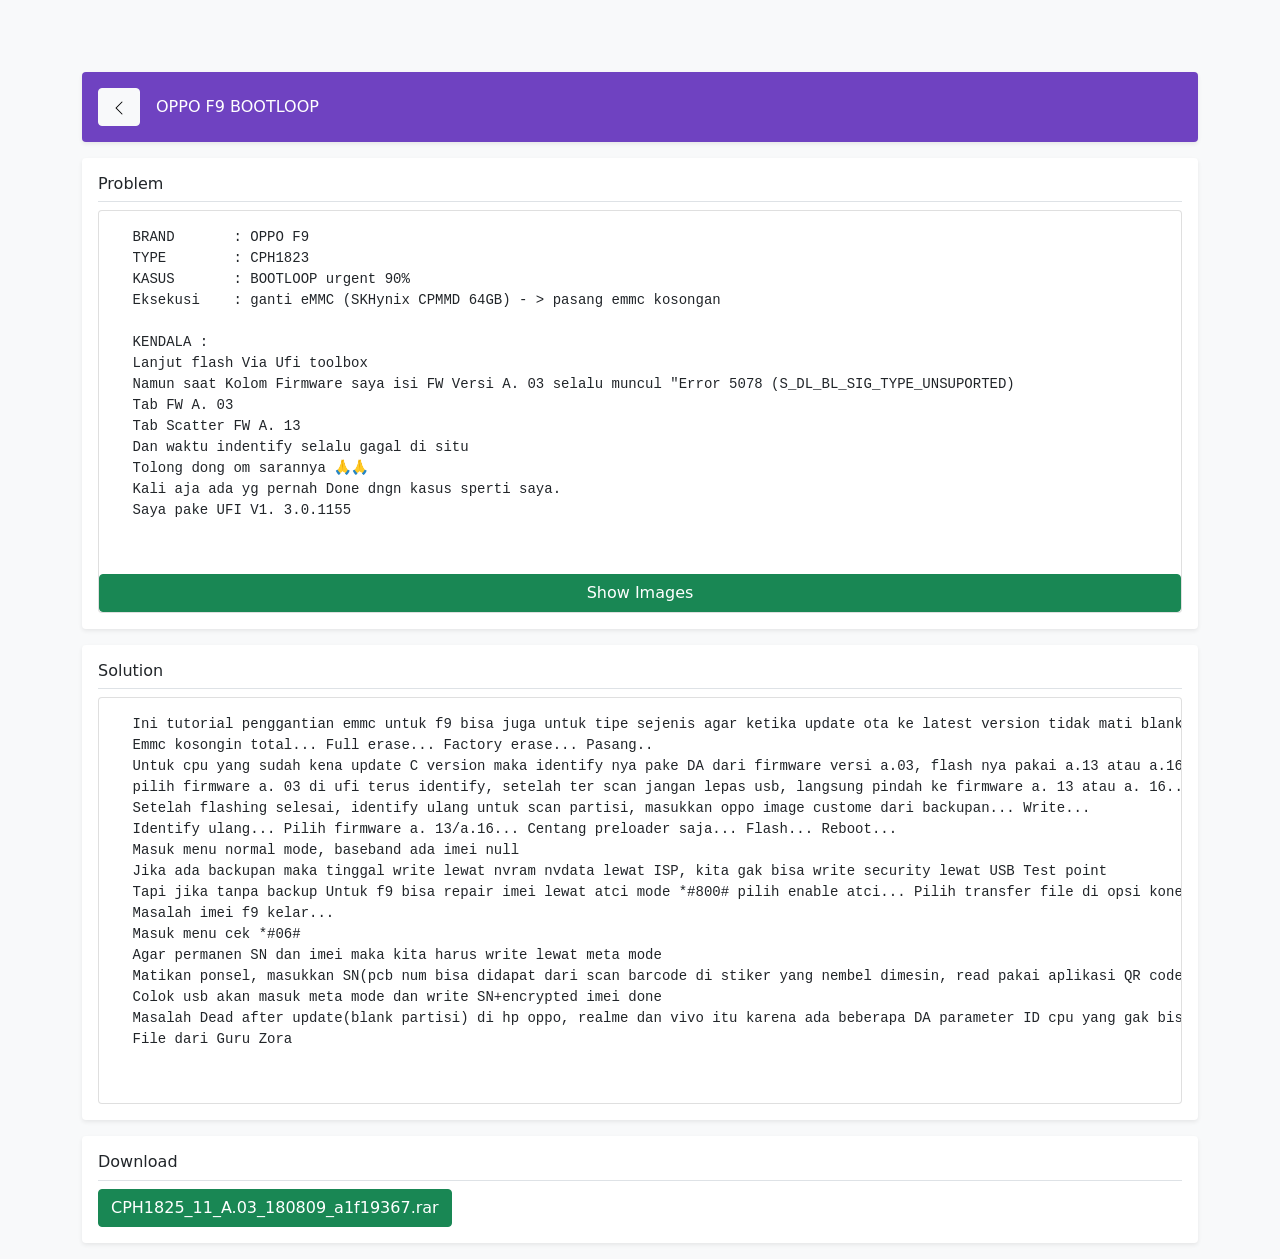
<file: oppo-f9-bootloop.html>
<!doctype html>
<html lang="en">
  <head>
    <meta charset="utf-8">
    <meta name="viewport" content="width=device-width, initial-scale=1">
    <meta name="description" content="">
    <meta name="author" content="Mark Otto, Jacob Thornton, and Bootstrap contributors">
    <meta name="generator" content="Hugo 0.80.0">
    <title>Workspace</title>

    <link rel="canonical" href="https://getbootstrap.com/docs/5.0/examples/offcanvas/">

    

    <!-- Bootstrap core CSS -->
<link href="assets/css/bootstrap.min.css" rel="stylesheet">

    <style>
      .bd-placeholder-img {
        font-size: 1.125rem;
        text-anchor: middle;
        -webkit-user-select: none;
        -moz-user-select: none;
        user-select: none;
      }

      @media (min-width: 768px) {
        .bd-placeholder-img-lg {
          font-size: 3.5rem;
        }
      }
    </style>

    
    <!-- Custom styles for this template -->
    <link href="offcanvas.css" rel="stylesheet">
  </head>
  <body class="bg-light">

<main class="container">
  <div class="d-flex align-items-center p-3 my-3 text-white bg-purple rounded shadow-sm">
    <button type="button" class="btn btn-light btn-small mr-3" onclick="history.back(-1)" >
        <svg xmlns="http://www.w3.org/2000/svg" width="16" height="16" fill="currentColor" class="bi bi-chevron-left" viewBox="0 0 16 16">
            <path fill-rule="evenodd" d="M11.354 1.646a.5.5 0 0 1 0 .708L5.707 8l5.647 5.646a.5.5 0 0 1-.708.708l-6-6a.5.5 0 0 1 0-.708l6-6a.5.5 0 0 1 .708 0z"/>
        </svg>
    </button>
    <div class="lh-1 mx-3">
      <h1 class="h6 mb-0 text-white lh-1"> OPPO F9 BOOTLOOP</h1>
    </div>
  </div>

  <div class="my-3 p-3 bg-body rounded shadow-sm">
    <h6 class="border-bottom pb-2 mb-2">Problem</h6>
    <div class="card">
        <p>
            <pre>
    BRAND       : OPPO F9
    TYPE        : CPH1823
    KASUS       : BOOTLOOP urgent 90%
    Eksekusi    : ganti eMMC (SKHynix CPMMD 64GB) - > pasang emmc kosongan
                
    KENDALA : 
    Lanjut flash Via Ufi toolbox 
    Namun saat Kolom Firmware saya isi FW Versi A. 03 selalu muncul "Error 5078 (S_DL_BL_SIG_TYPE_UNSUPORTED) 
    Tab FW A. 03 
    Tab Scatter FW A. 13
    Dan waktu indentify selalu gagal di situ 
    Tolong dong om sarannya 🙏🙏
    Kali aja ada yg pernah Done dngn kasus sperti saya. 
    Saya pake UFI V1. 3.0.1155
    </pre>
        </p>

        <button onclick="myFunction()" class="btn btn-success" >Show Images</button>

        <div id="myDIV" style="display: none;">
            <img src="img/oppo-f9-bootloop/1.jpg" class="img-fluid" alt="...">
            <img src="img/oppo-f9-bootloop/2.jpg" class="img-fluid" alt="...">
            <img src="img/oppo-f9-bootloop/3.jpg" class="img-fluid" alt="...">
            <img src="img/oppo-f9-bootloop/4.jpg" class="img-fluid" alt="...">
            <img src="img/oppo-f9-bootloop/source.jpeg" class="img-fluid" alt="...">

        </div>

    </div>
  </div>

  <div class="my-3 p-3 bg-body rounded shadow-sm">
    <h6 class="border-bottom pb-2 mb-2">Solution</h6>
    <div class="card">
        <p>
            <pre>
    Ini tutorial penggantian emmc untuk f9 bisa juga untuk tipe sejenis agar ketika update ota ke latest version tidak mati blank partition...
    Emmc kosongin total... Full erase... Factory erase... Pasang..
    Untuk cpu yang sudah kena update C version maka identify nya pake DA dari firmware versi a.03, flash nya pakai a.13 atau a.16
    pilih firmware a. 03 di ufi terus identify, setelah ter scan jangan lepas usb, langsung pindah ke firmware a. 13 atau a. 16...flash (tanpa centang preloader) dan uncheck reboot after flash ...agar kita tidak perlu TP
    Setelah flashing selesai, identify ulang untuk scan partisi, masukkan oppo image custome dari backupan... Write...
    Identify ulang... Pilih firmware a. 13/a.16... Centang preloader saja... Flash... Reboot...
    Masuk menu normal mode, baseband ada imei null
    Jika ada backupan maka tinggal write lewat nvram nvdata lewat ISP, kita gak bisa write security lewat USB Test point
    Tapi jika tanpa backup Untuk f9 bisa repair imei lewat atci mode *#800# pilih enable atci... Pilih transfer file di opsi koneksi pas colok usb...di DM harus detect Mediatek vcom port....Centang AT mode di Ufi Android Service tab... Masukkan imei yang sesuai... Write...
    Masalah imei f9 kelar...
    Masuk menu cek *#06#
    Agar permanen SN dan imei maka kita harus write lewat meta mode
    Matikan ponsel, masukkan SN(pcb num bisa didapat dari scan barcode di stiker yang nembel dimesin, read pakai aplikasi QR code), uncheck atmode ... Write imei...
    Colok usb akan masuk meta mode dan write SN+encrypted imei done
    Masalah Dead after update(blank partisi) di hp oppo, realme dan vivo itu karena ada beberapa DA parameter ID cpu yang gak bisa masuk ke emmc, parameter ini hanya bisa masuk bersamaan DA(mtk),/firehose(qualcomm) ketika SOC kondisi Download nya terbuka(DA/sahara mode)
    File dari Guru Zora
    </pre>
        </p>
    </div>
  </div>

  <div class="my-3 p-3 bg-body rounded shadow-sm">
    <h6 class="border-bottom pb-2 mb-2">Download</h6>
    <button type="button" class="btn btn-success" onclick="location.href='https://drive.google.com/file/d/1aPCd5sbOeEDGR12ruKbwIoX4N_W9MUlw/view?usp=sharing'" >CPH1825_11_A.03_180809_a1f19367.rar</button>
  </div>
</main>

<script>
    function myFunction() {
  var x = document.getElementById("myDIV");
  if (x.style.display === "none") {
    x.style.display = "block";
  } else {
    x.style.display = "none";
  }
}
</script>
    <script src="assets/js/bootstrap.bundle.min.js"></script>

      <script src="offcanvas.js"></script>
  </body>
</html>
</file>
<file: offcanvas.css>
html,
body {
  overflow-x: hidden; /* Prevent scroll on narrow devices */
}

body {
  padding-top: 56px;
}

@media (max-width: 991.98px) {
  .offcanvas-collapse {
    position: fixed;
    top: 56px; /* Height of navbar */
    bottom: 0;
    left: 100%;
    width: 100%;
    padding-right: 1rem;
    padding-left: 1rem;
    overflow-y: auto;
    visibility: hidden;
    background-color: #343a40;
    transition: transform .3s ease-in-out, visibility .3s ease-in-out;
  }
  .offcanvas-collapse.open {
    visibility: visible;
    transform: translateX(-100%);
  }
}

.nav-scroller {
  position: relative;
  z-index: 2;
  height: 2.75rem;
  overflow-y: hidden;
}

.nav-scroller .nav {
  display: flex;
  flex-wrap: nowrap;
  padding-bottom: 1rem;
  margin-top: -1px;
  overflow-x: auto;
  color: rgba(255, 255, 255, .75);
  text-align: center;
  white-space: nowrap;
  -webkit-overflow-scrolling: touch;
}

.nav-underline .nav-link {
  padding-top: .75rem;
  padding-bottom: .75rem;
  font-size: .875rem;
  color: #6c757d;
}

.nav-underline .nav-link:hover {
  color: #007bff;
}

.nav-underline .active {
  font-weight: 500;
  color: #343a40;
}

.text-white-50 { color: rgba(255, 255, 255, .5); }

.bg-purple { background-color: #6f42c1; }
</file>
